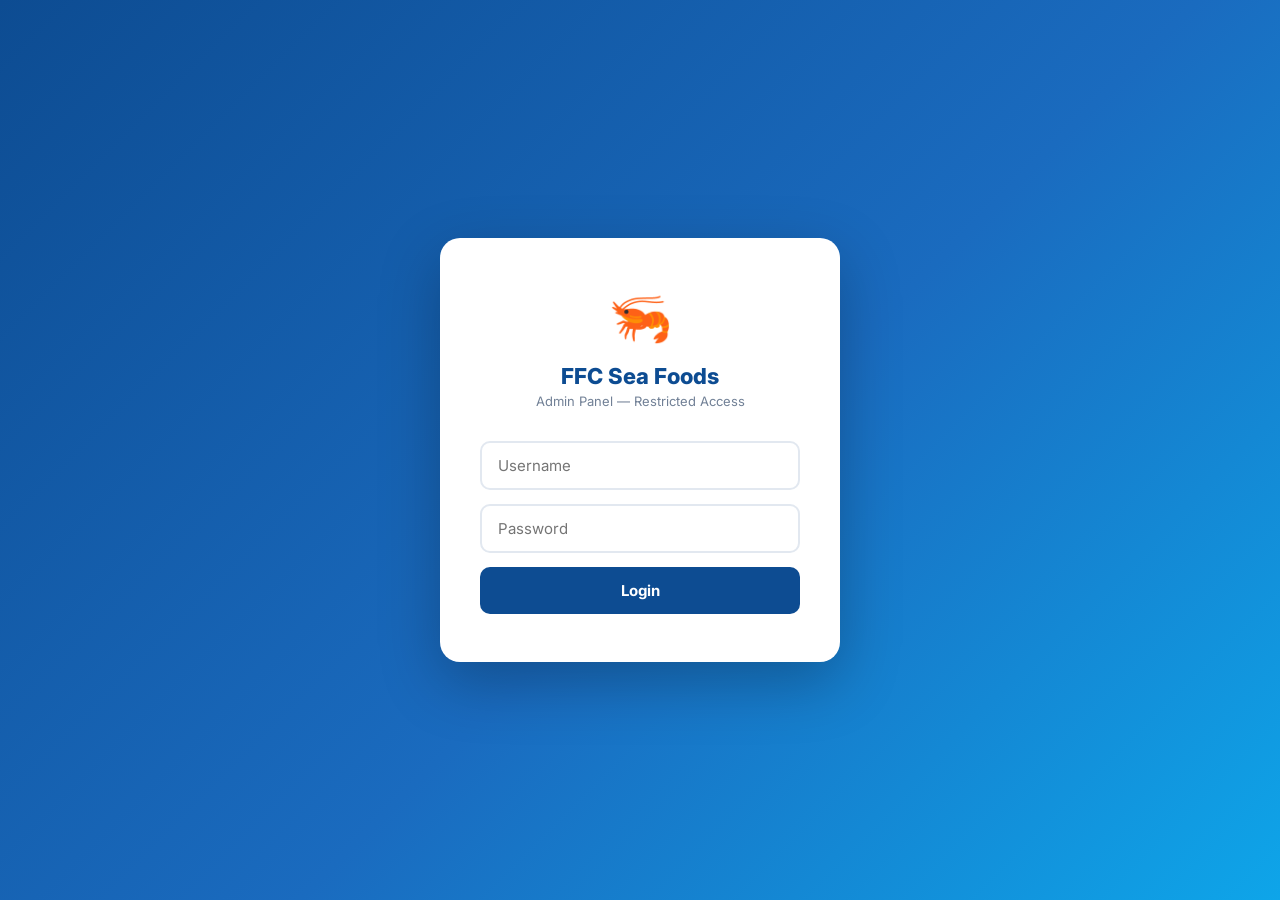
<file: admin.html>
<!DOCTYPE html>
<html lang="en">
<head>
    <meta charset="UTF-8">
    <meta name="viewport" content="width=device-width, initial-scale=1.0">
    <title>Admin Panel - FFC Sea Foods</title>
    <link href="https://fonts.googleapis.com/css2?family=Inter:wght@300;400;500;600;700;800&display=swap" rel="stylesheet">
    <script src="config.js"></script>
    <style>
        *, *::before, *::after { box-sizing: border-box; margin: 0; padding: 0; }
        :root {
            --primary: #0d4c92; --primary-light: #1a6bbf;
            --danger: #e53e3e; --success: #38a169; --bg: #f0f4f8;
            --surface: #ffffff; --surface2: #f7fafc; --border: #e2e8f0;
            --text: #1a202c; --text-muted: #718096;
            --shadow: 0 2px 12px rgba(0,0,0,.08); --radius: 12px;
            --font: 'Inter', sans-serif;
        }
        body { font-family: var(--font); background: var(--bg); color: var(--text); min-height: 100vh; }

        /* LOGIN */
        #login-screen {
            display: flex; align-items: center; justify-content: center; min-height: 100vh;
            background: linear-gradient(135deg, #0d4c92 0%, #1a6bbf 55%, #0ea5e9 100%);
        }
        .login-card {
            background: #fff; border-radius: 20px; padding: 48px 40px;
            width: 100%; max-width: 400px; box-shadow: 0 20px 60px rgba(0,0,0,.25); text-align: center;
        }
        .login-logo { font-size: 52px; margin-bottom: 14px; }
        .login-title { font-size: 22px; font-weight: 800; color: var(--primary); margin-bottom: 4px; }
        .login-sub { font-size: 13px; color: var(--text-muted); margin-bottom: 32px; }
        .login-card input {
            display: block; width: 100%; padding: 13px 16px; margin-bottom: 14px;
            border: 2px solid var(--border); border-radius: 10px; font-size: 15px;
            outline: none; transition: border-color .2s; font-family: var(--font);
        }
        .login-card input:focus { border-color: var(--primary); }
        .login-btn {
            width: 100%; padding: 14px; background: var(--primary); color: #fff; border: none;
            border-radius: 10px; font-size: 15px; font-weight: 700; cursor: pointer;
            transition: background .2s; font-family: var(--font);
        }
        .login-btn:hover { background: var(--primary-light); }
        .login-error { color: var(--danger); font-size: 13px; margin-top: 12px; display: none; }

        /* ADMIN LAYOUT */
        #admin-panel { display: none; }
        .top-bar {
            position: sticky; top: 0; z-index: 100; background: var(--primary); color: #fff;
            padding: 14px 28px; display: flex; align-items: center;
            justify-content: space-between; box-shadow: 0 2px 12px rgba(0,0,0,.2);
        }
        .top-bar-title { font-size: 17px; font-weight: 800; }
        .top-bar-sub { font-size: 11px; opacity: .75; margin-top: 2px; }
        .top-btn {
            background: rgba(255,255,255,.15); color: #fff; border: 1px solid rgba(255,255,255,.3);
            border-radius: 8px; padding: 8px 16px; font-size: 13px; font-weight: 600;
            cursor: pointer; transition: background .2s; font-family: var(--font);
            text-decoration: none; display: inline-block;
        }
        .top-btn:hover { background: rgba(255,255,255,.25); }
        .top-bar-actions { display: flex; gap: 10px; align-items: center; }
        .main { max-width: 920px; margin: 0 auto; padding: 32px 20px 64px; }

        /* CARDS */
        .card { background: #fff; border-radius: var(--radius); box-shadow: var(--shadow); margin-bottom: 26px; overflow: hidden; }
        .card-head {
            padding: 18px 26px; border-bottom: 1px solid var(--border);
            display: flex; align-items: center; gap: 12px;
        }
        .card-icon { font-size: 22px; }
        .card-title { font-size: 16px; font-weight: 700; }
        .card-sub { font-size: 12px; color: var(--text-muted); margin-top: 1px; }
        .card-body { padding: 22px 26px; }

        /* FORMS */
        .grid2 { display: grid; grid-template-columns: 1fr 1fr; gap: 16px; }
        .fgroup { display: flex; flex-direction: column; gap: 6px; }
        .fgroup label { font-size: 11px; font-weight: 700; color: var(--text-muted); text-transform: uppercase; letter-spacing: .6px; }
        .fgroup input {
            padding: 11px 13px; border: 2px solid var(--border); border-radius: 10px;
            font-size: 14px; font-family: var(--font); outline: none; transition: border-color .2s;
        }
        .fgroup input:focus { border-color: var(--primary); }
        .pfx-wrap { display: flex; }
        .pfx-wrap .pfx {
            background: var(--bg); border: 2px solid var(--border); border-right: none;
            padding: 11px 12px; border-radius: 10px 0 0 10px; font-size: 14px; color: var(--text-muted);
        }
        .pfx-wrap input { border-radius: 0 10px 10px 0; flex: 1; }

        /* PRODUCT ROWS */
        .prow {
            border: 2px solid var(--border); border-radius: 12px; padding: 20px;
            margin-bottom: 18px; background: var(--surface2); transition: border-color .2s;
        }
        .prow:hover { border-color: var(--primary-light); }
        .prow:last-child { margin-bottom: 0; }
        .prow-head { display: flex; align-items: center; gap: 14px; margin-bottom: 18px; }
        .pthumb { width: 68px; height: 68px; border-radius: 10px; object-fit: cover; border: 2px solid var(--border); }
        .prow-name { font-size: 15px; font-weight: 700; color: var(--primary); }
        .pbadge { font-size: 11px; background: var(--primary); color: #fff; padding: 2px 9px; border-radius: 20px; margin-left: 6px; }

        /* IMAGE UPLOAD */
        .upload-box {
            border: 2px dashed var(--border); border-radius: 10px; padding: 16px;
            text-align: center; position: relative; cursor: pointer;
            transition: border-color .2s, background .2s; overflow: hidden;
        }
        .upload-box:hover { border-color: var(--primary); background: #eef4ff; }
        .upload-box input[type=file] { position: absolute; inset: 0; opacity: 0; cursor: pointer; width: 100%; }
        .upload-icon { font-size: 26px; margin-bottom: 4px; }
        .upload-hint { font-size: 12px; color: var(--text-muted); }
        .upload-fname { font-size: 12px; color: var(--primary); font-weight: 600; margin-top: 4px; }

        /* PREP TABLE */
        .ptable { width: 100%; border-collapse: collapse; }
        .ptable th { text-align: left; font-size: 11px; font-weight: 700; color: var(--text-muted); text-transform: uppercase; letter-spacing: .5px; padding: 0 12px 10px; }
        .ptable td { padding: 10px 12px; }
        .ptable tr { border-bottom: 1px solid var(--border); }
        .ptable tr:last-child { border-bottom: none; }
        .ptable input { width: 100%; padding: 9px 11px; border: 2px solid var(--border); border-radius: 8px; font-size: 14px; font-family: var(--font); outline: none; }
        .ptable input:focus { border-color: var(--primary); }
        .svc-name { font-weight: 600; font-size: 14px; }
        .svc-desc { font-size: 12px; color: var(--text-muted); margin-top: 2px; }

        /* BUTTONS */
        .btn-save {
            background: var(--primary); color: #fff; border: none; border-radius: 10px;
            padding: 12px 28px; font-size: 14px; font-weight: 700; cursor: pointer;
            transition: background .2s, transform .1s; font-family: var(--font);
        }
        .btn-save:hover { background: var(--primary-light); }
        .btn-save:active { transform: scale(.97); }
        .btn-danger {
            background: transparent; color: var(--danger); border: 2px solid var(--danger);
            border-radius: 10px; padding: 10px 20px; font-size: 14px; font-weight: 600;
            cursor: pointer; transition: background .2s; font-family: var(--font);
        }
        .btn-danger:hover { background: #fff5f5; }
        .actions { display: flex; gap: 12px; align-items: center; margin-top: 20px; flex-wrap: wrap; }
        .smsg { font-size: 13px; font-weight: 600; display: none; }
        .smsg.ok { color: var(--success); }
        .smsg.err { color: var(--danger); }
        .hint { font-size: 12px; color: var(--text-muted); margin-top: 6px; }

        @media (max-width: 600px) {
            .grid2 { grid-template-columns: 1fr; }
            .top-bar { padding: 12px 14px; }
            .main { padding: 18px 12px 48px; }
            .card-body { padding: 16px; }
        }
    </style>
</head>
<body>

<!-- LOGIN SCREEN -->
<div id="login-screen">
    <div class="login-card">
        <div class="login-logo">&#x1F990;</div>
        <h1 class="login-title">FFC Sea Foods</h1>
        <p class="login-sub">Admin Panel &mdash; Restricted Access</p>
        <input type="text" id="lu" placeholder="Username" autocomplete="username">
        <input type="password" id="lp" placeholder="Password" autocomplete="current-password">
        <button class="login-btn" onclick="doLogin()">Login</button>
        <p class="login-error" id="lerr">&#10060; Invalid credentials. Please try again.</p>
    </div>
</div>

<!-- ADMIN PANEL -->
<div id="admin-panel">
    <div class="top-bar">
        <div>
            <div class="top-bar-title">&#x1F990; FFC Sea Foods &mdash; Admin</div>
            <div class="top-bar-sub">Manage products, pricing, delivery &amp; services</div>
        </div>
        <div class="top-bar-actions">
            <a href="index.html" target="_blank" class="top-btn">&#127760; View Website</a>
            <button class="top-btn" onclick="doLogout()">Logout</button>
        </div>
    </div>

    <div class="main">

        <!-- PRODUCTS SECTION -->
        <div class="card">
            <div class="card-head">
                <span class="card-icon">&#x1F4E6;</span>
                <div>
                    <div class="card-title">Product Management</div>
                    <div class="card-sub">Update product names, prices per KG, and images</div>
                </div>
            </div>
            <div class="card-body" id="products-body"></div>
        </div>

        <!-- DELIVERY SECTION -->
        <div class="card">
            <div class="card-head">
                <span class="card-icon">&#x1F69A;</span>
                <div>
                    <div class="card-title">Delivery Charge</div>
                    <div class="card-sub">Set to 0 for FREE delivery</div>
                </div>
            </div>
            <div class="card-body">
                <div class="grid2">
                    <div class="fgroup">
                        <label>Delivery Charge (Rs.)</label>
                        <div class="pfx-wrap">
                            <span class="pfx">Rs.</span>
                            <input type="number" id="delivery-charge" min="0" step="5" placeholder="0">
                        </div>
                        <p class="hint">Enter 0 for FREE delivery</p>
                    </div>
                </div>
                <div class="actions">
                    <button class="btn-save" onclick="saveDelivery()">&#x1F4BE; Save Delivery Settings</button>
                    <span class="smsg" id="delivery-status"></span>
                </div>
            </div>
        </div>

        <!-- PREP SERVICES SECTION -->
        <div class="card">
            <div class="card-head">
                <span class="card-icon">&#x1F52A;</span>
                <div>
                    <div class="card-title">Preparation Service Charges</div>
                    <div class="card-sub">Charge added per KG of prawns (0 = FREE)</div>
                </div>
            </div>
            <div class="card-body">
                <table class="ptable">
                    <thead>
                        <tr>
                            <th>Service</th>
                            <th style="width:180px;">Charge per KG (Rs.)</th>
                        </tr>
                    </thead>
                    <tbody id="prep-tbody"></tbody>
                </table>
                <div class="actions">
                    <button class="btn-save" onclick="savePrepServices()">&#x1F4BE; Save Service Charges</button>
                    <span class="smsg" id="prep-status"></span>
                </div>
            </div>
        </div>

        <!-- CHANGE PASSWORD SECTION -->
        <div class="card">
            <div class="card-head">
                <span class="card-icon">&#x1F512;</span>
                <div>
                    <div class="card-title">Change Admin Credentials</div>
                    <div class="card-sub">Update your admin login username and password</div>
                </div>
            </div>
            <div class="card-body">
                <div class="grid2">
                    <div class="fgroup">
                        <label>New Username</label>
                        <input type="text" id="new-user" placeholder="Enter new username">
                    </div>
                    <div class="fgroup">
                        <label>New Password</label>
                        <input type="password" id="new-pass" placeholder="Enter new password">
                    </div>
                </div>
                <p class="hint">Default credentials &mdash; Username: <strong>admin</strong> / Password: <strong>ffc2024</strong></p>
                <div class="actions">
                    <button class="btn-save" onclick="savePassword()">&#x1F512; Update Credentials</button>
                    <button class="btn-danger" onclick="resetAll()">&#x26A0;&#xFE0F; Reset All to Defaults</button>
                    <span class="smsg" id="pass-status"></span>
                </div>
            </div>
        </div>

    </div>
</div>

<script>
// ── AUTH ──────────────────────────────────────────
var AUTH_KEY = 'ffc_admin_auth';
var DEFAULT_CREDS = { username: 'admin', password: 'ffc2024' };

function getCreds() {
    try { var s = localStorage.getItem(AUTH_KEY); return s ? JSON.parse(s) : DEFAULT_CREDS; }
    catch(e) { return DEFAULT_CREDS; }
}
function doLogin() {
    var user = document.getElementById('lu').value.trim();
    var pass = document.getElementById('lp').value;
    var c = getCreds();
    if (user === c.username && pass === c.password) {
        document.getElementById('login-screen').style.display = 'none';
        document.getElementById('admin-panel').style.display = 'block';
        loadAll();
    } else {
        document.getElementById('lerr').style.display = 'block';
    }
}
function doLogout() {
    document.getElementById('admin-panel').style.display = 'none';
    document.getElementById('login-screen').style.display = 'flex';
    document.getElementById('lu').value = '';
    document.getElementById('lp').value = '';
    document.getElementById('lerr').style.display = 'none';
}
document.getElementById('lp').addEventListener('keydown', function(e) {
    if (e.key === 'Enter') doLogin();
});

// ── LOAD ALL ─────────────────────────────────────
var cfg;
function loadAll() {
    cfg = FFCConfig.getConfig();
    renderProducts();
    renderDelivery();
    renderPrepServices();
}

// ── PRODUCTS ─────────────────────────────────────
function renderProducts() {
    var container = document.getElementById('products-body');
    var products = cfg.products;
    var ids = Object.keys(products);
    var html = '';
    for (var i = 0; i < ids.length; i++) {
        var id = ids[i];
        var p = products[id];
        html += '<div class="prow" id="prow-' + id + '">';
        html += '<div class="prow-head">';
        html += '<img src="' + p.image + '" class="pthumb" id="pthumb-' + id + '" alt="' + p.name + '">';
        html += '<div><span class="prow-name">' + p.name + '</span>';
        html += '<span class="pbadge">' + p.count + '</span></div>';
        html += '</div>';
        html += '<div class="grid2">';
        html += '<div class="fgroup"><label>Product Name</label><input type="text" id="pname-' + id + '" value="' + p.name + '"></div>';
        html += '<div class="fgroup"><label>Count Label</label><input type="text" id="pcount-' + id + '" value="' + p.count + '"></div>';
        html += '<div class="fgroup"><label>Price per KG (Rs.)</label><div class="pfx-wrap"><span class="pfx">Rs.</span><input type="number" id="pprice-' + id + '" value="' + p.pricePerKg + '" min="0" step="1"></div></div>';
        html += '<div class="fgroup"><label>Product Image</label>';
        html += '<div class="upload-box">';
        html += '<input type="file" id="pimg-' + id + '" accept="image/*" data-pid="' + id + '" onchange="handleImg(this)">';
        html += '<div class="upload-icon">&#x1F5BC;&#xFE0F;</div>';
        html += '<div class="upload-hint">Click to upload new image</div>';
        html += '<div class="upload-fname" id="pfname-' + id + '">Current: ' + p.image.split('/').pop() + '</div>';
        html += '</div></div>';
        html += '</div>';
        html += '<div class="actions"><button class="btn-save" onclick="saveProduct(\'' + id + '\')">&#x1F4BE; Save ' + p.name + '</button>';
        html += '<span class="smsg" id="pstatus-' + id + '"></span></div>';
        html += '</div>';
    }
    container.innerHTML = html;
}

function handleImg(input) {
    var pid = input.getAttribute('data-pid');
    var file = input.files[0];
    if (!file) return;
    var reader = new FileReader();
    reader.onload = function(e) {
        var url = e.target.result;
        document.getElementById('pthumb-' + pid).src = url;
        document.getElementById('pfname-' + pid).textContent = file.name + ' (ready to save)';
        cfg.products[pid]._pendingImage = url;
    };
    reader.readAsDataURL(file);
}

function saveProduct(id) {
    var name  = document.getElementById('pname-' + id).value.trim();
    var count = document.getElementById('pcount-' + id).value.trim();
    var price = parseInt(document.getElementById('pprice-' + id).value);
    if (!name || !count || isNaN(price) || price < 0) {
        showStatus('pstatus-' + id, 'Please fill all fields correctly.', false);
        return;
    }
    cfg.products[id].name = name;
    cfg.products[id].count = count;
    cfg.products[id].pricePerKg = price;
    if (cfg.products[id]._pendingImage) {
        cfg.products[id].image = cfg.products[id]._pendingImage;
        delete cfg.products[id]._pendingImage;
        document.getElementById('pfname-' + id).textContent = 'Image saved!';
    }
    var ok = FFCConfig.saveConfig(cfg);
    showStatus('pstatus-' + id, ok ? 'Saved!' : 'Save failed.', ok);
}

// ── DELIVERY ─────────────────────────────────────
function renderDelivery() {
    document.getElementById('delivery-charge').value = (cfg.delivery.charge != null) ? cfg.delivery.charge : 0;
}
function saveDelivery() {
    var charge = parseInt(document.getElementById('delivery-charge').value);
    if (isNaN(charge) || charge < 0) { showStatus('delivery-status', 'Enter a valid number (0 for free).', false); return; }
    cfg.delivery.charge = charge;
    showStatus('delivery-status', FFCConfig.saveConfig(cfg) ? 'Saved!' : 'Save failed.', FFCConfig.saveConfig(cfg));
}

// ── PREP SERVICES ─────────────────────────────────
var PREP_META = {
    none:      { label: 'No Service',     desc: 'Whole Prawns with Shell' },
    cleaning:  { label: 'Cleaning Only',  desc: 'Cleaned, Shell On' },
    peeled:    { label: 'Peeled Service', desc: 'Shell and Head Removed' },
    butterfly: { label: 'Butterfly Cut',  desc: 'Split Back' }
};
function renderPrepServices() {
    var tbody = document.getElementById('prep-tbody');
    var html = '';
    var keys = Object.keys(cfg.prepServices);
    for (var i = 0; i < keys.length; i++) {
        var key = keys[i];
        var svc = cfg.prepServices[key];
        var meta = PREP_META[key] || { label: key, desc: '' };
        html += '<tr>';
        html += '<td><div class="svc-name">' + meta.label + '</div><div class="svc-desc">' + meta.desc + '</div></td>';
        html += '<td><div style="display:flex;align-items:center;gap:6px;"><span style="color:var(--text-muted)">Rs.</span>';
        html += '<input type="number" id="prep-' + key + '" value="' + svc.chargePerKg + '" min="0" step="5"></div></td>';
        html += '</tr>';
    }
    tbody.innerHTML = html;
}
function savePrepServices() {
    var keys = Object.keys(cfg.prepServices);
    var valid = true;
    for (var i = 0; i < keys.length; i++) {
        var key = keys[i];
        var val = parseInt(document.getElementById('prep-' + key).value);
        if (isNaN(val) || val < 0) { valid = false; break; }
        cfg.prepServices[key].chargePerKg = val;
    }
    if (!valid) { showStatus('prep-status', 'Please enter valid numbers (0 for free).', false); return; }
    showStatus('prep-status', FFCConfig.saveConfig(cfg) ? 'Saved!' : 'Save failed.', FFCConfig.saveConfig(cfg));
}

// ── PASSWORD ──────────────────────────────────────
function savePassword() {
    var user = document.getElementById('new-user').value.trim();
    var pass = document.getElementById('new-pass').value;
    if (!user || !pass) { showStatus('pass-status', 'Please fill both fields.', false); return; }
    try {
        localStorage.setItem(AUTH_KEY, JSON.stringify({ username: user, password: pass }));
        showStatus('pass-status', 'Credentials updated! Use them next login.', true);
        document.getElementById('new-user').value = '';
        document.getElementById('new-pass').value = '';
    } catch(e) { showStatus('pass-status', 'Could not save credentials.', false); }
}

// ── RESET ALL ─────────────────────────────────────
function resetAll() {
    if (!confirm('This will reset ALL shop settings (prices, images, delivery, services) to defaults. Continue?')) return;
    localStorage.removeItem(FFCConfig.FFC_CONFIG_KEY);
    localStorage.removeItem(AUTH_KEY);
    alert('All settings have been reset to defaults. Please log in again.');
    doLogout();
}

// ── HELPER ───────────────────────────────────────
function showStatus(id, msg, ok) {
    var el = document.getElementById(id);
    el.textContent = msg;
    el.className = 'smsg ' + (ok ? 'ok' : 'err');
    el.style.display = 'inline';
    setTimeout(function() { el.style.display = 'none'; }, 4000);
}
</script>
</body>
</html>
</file>
